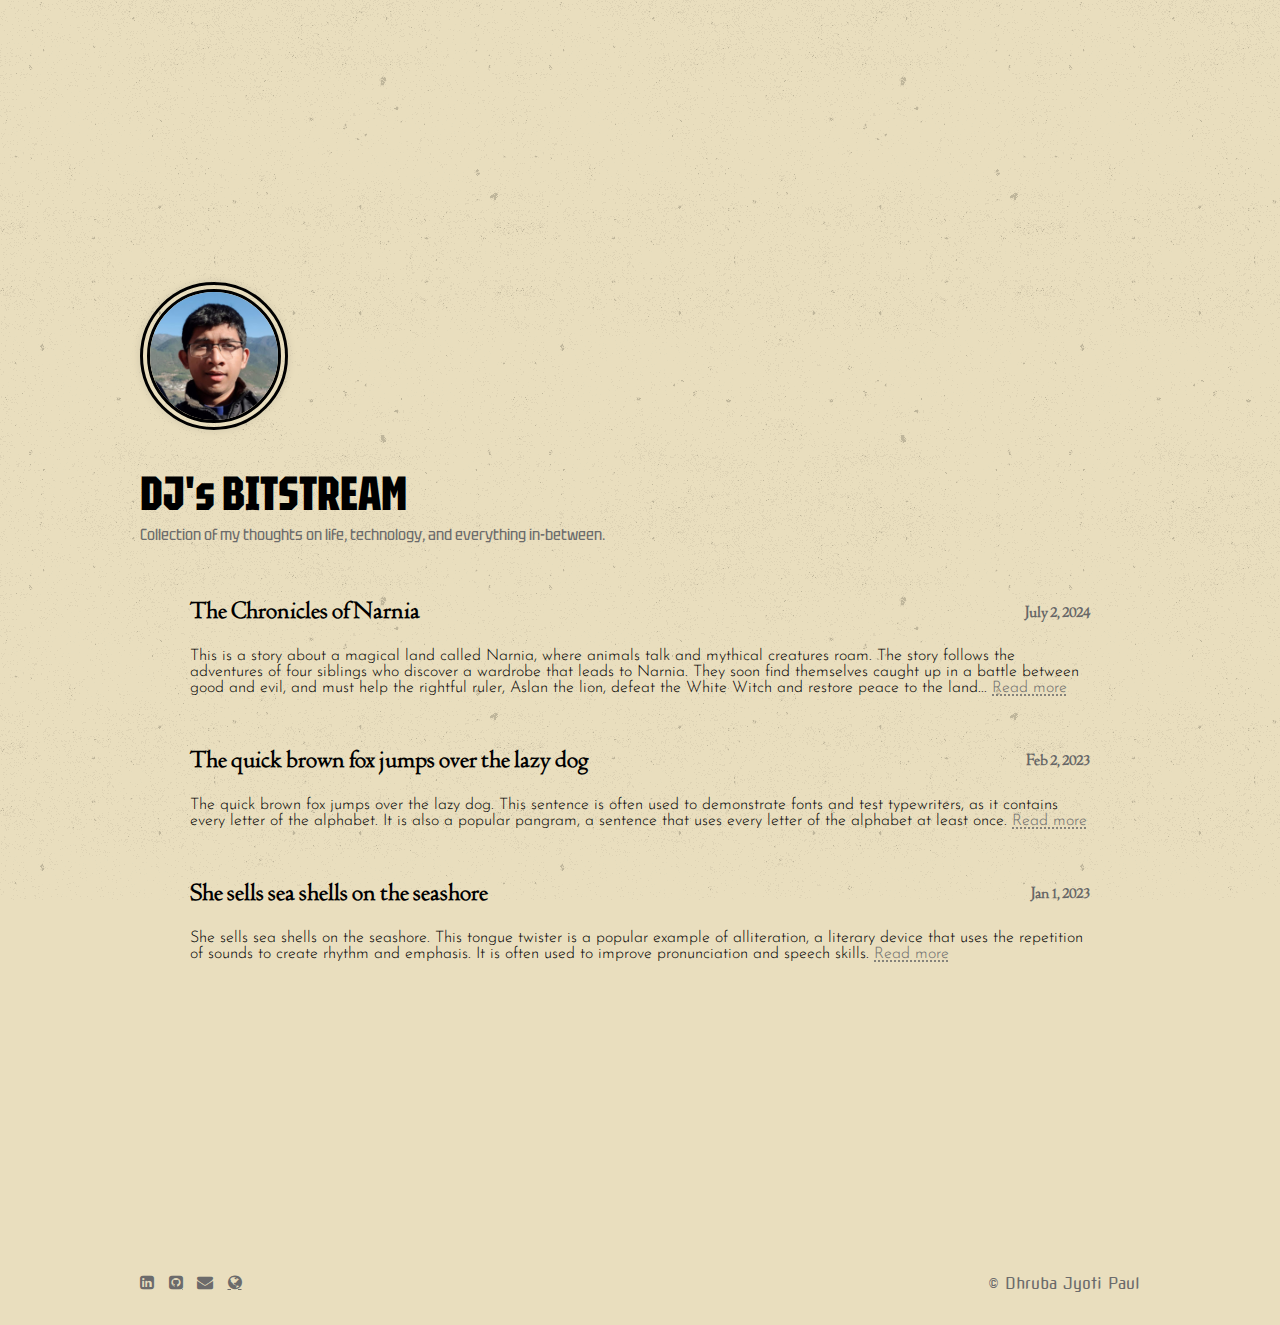
<file: index.html>
<!DOCTYPE HTML>
<html lang="en">
	<head>
        <!-- Google tag (gtag.js) -->
        <script async src="https://www.googletagmanager.com/gtag/js?id=G-H63S8PZ4SB"></script>
        <script>
			window.dataLayer = window.dataLayer || [];
			function gtag(){dataLayer.push(arguments);}
			gtag('js', new Date());

			gtag('config', 'G-H63S8PZ4SB');
        </script>
        
		<!-- Standard Header Tags -->
		<title>BITSTREAM</title>
		<meta charset="utf-8" />
		<meta name="viewport" content="width=device-width, initial-scale=1, user-scalable=no" />
		<meta name="author" content="Dhruba Jyoti Paul">
		<meta name="keywords" content="DJ, Dhruba Jyoti Paul, about DJ, Paul, DJ Paul, DJ-PAUL, Bitstream, DJ's Blog">
        <meta name="description" content="Personal Blog of Dhruba Jyoti Paul (DJ-PAUL). Bitstream.">

		<!-- Links -->
		<link rel="stylesheet" href="assets/css/main.css" />
		<link rel="icon" type="image/x-icon" href="assets/images/tab_icon.png">
		<link rel="stylesheet" href="https://cdnjs.cloudflare.com/ajax/libs/font-awesome/4.7.0/css/font-awesome.min.css">
	</head>
	<body>
		<!-- Main -->
        <div id="main">
            <!-- Center Div -->
            <div id="banner">
                <img id="profile_pic" src="assets/images/profile_pic_mirrored.jpg" alt="avatar">
                <h1>DJ's BITSTREAM</h1>
				Collection of my thoughts on life, technology, and everything in-between.
            </div>

            <!-- Articles -->
            <div id="articles">
				<!-- START NEW CONTENT HERE --------------------------------------------------------------------------->
				<!-- TODO: iv) Title, ii) Description, iii) Date, iv) Links -->

				<!-- Article 3 -->
                <article>
                    <header>
                        <a class="article_title" href="articles/article1.html"><h2>The Chronicles of Narnia</h2></a>
                        <span class="date">July 2, 2024</span>
                    </header>
					<div class="article_desc">
						This is a story about a magical land called Narnia, where animals talk and mythical creatures roam. 
						The story follows the adventures of four siblings who discover a wardrobe that leads to Narnia. 
						They soon find themselves caught up in a battle between good and evil, and must help the rightful ruler, 
						Aslan the lion, defeat the White Witch and restore peace to the land... 
						<a class="read_more" href="articles/article1.html">Read more</a>
					</div>
                </article>

				<!-- Article 2 -->
                <article>
                    <header>
						<a class="article_title" href="https://www.google.com"><h2>The quick brown fox jumps over the lazy dog</h2></a>
                        <span class="date">Feb 2, 2023</span>
                    </header>
					<div class="article_desc">
						The quick brown fox jumps over the lazy dog. This sentence is often used to demonstrate fonts 
						and test typewriters, as it contains every letter of the alphabet. It is also a popular pangram, 
						a sentence that uses every letter of the alphabet at least once.
						<a class="read_more" href="https://www.google.com">Read more</a>
					</div>
                </article>

				<!-- Article 1 -->
                <article>
                    <header>
						<a class="article_title" href="https://www.google.com"><h2>She sells sea shells on the seashore</h2></a>
                        <span class="date">Jan 1, 2023</span>
                    </header>
					<div class="article_desc">
						She sells sea shells on the seashore. This tongue twister is a popular example of alliteration, 
						a literary device that uses the repetition of sounds to create rhythm and emphasis. 
						It is often used to improve pronunciation and speech skills.
						<a class="read_more" href="https://www.google.com">Read more</a>
					</div>
                </article>
				<!-- STOP CONTENT HERE -------------------------------------------------------------------------------->
            </div>

            <!-- Copyright -->
            <div id="footer">
				<div class="footer-icons">
					<a href="https://www.linkedin.com/in/dj-paul/" class="fa fa-linkedin-square" target="_blank"></a>
					<a href="https://github.com/djpaul-dev" class="fa fa-github-square" target="_blank"></a>
					<a href="mailto:dhruba.j.paul+FromPortfolio@gmail.com" class="fa fa-envelope"></a>
					<a href="https://djpaul.dev" class="fa fa-globe"></a>
				</div>
				<div class="footer-copyright">
					&copy; Dhruba Jyoti Paul
				</div>
			</div>	
        </div>
	</body>
</html>
</file>
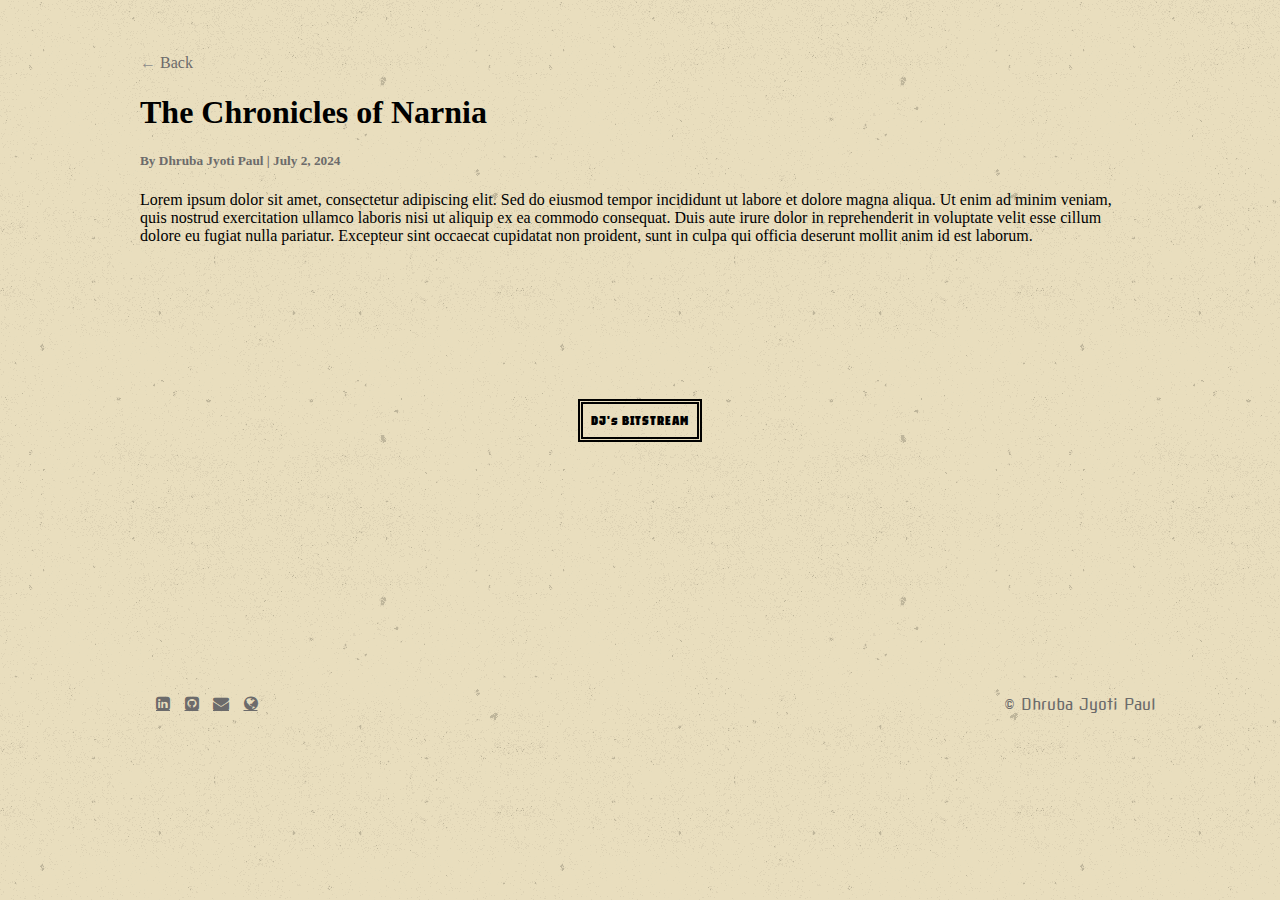
<file: articles/article1.html>
<!DOCTYPE HTML>
<html lang="en">
	<head>
        <!-- Google tag (gtag.js) -->
        <script async src="https://www.googletagmanager.com/gtag/js?id=G-H63S8PZ4SB"></script>
        <script>
            window.dataLayer = window.dataLayer || [];
            function gtag(){dataLayer.push(arguments);}
            gtag('js', new Date());

            gtag('config', 'G-H63S8PZ4SB');
        </script>

		<!-- Standard Header Tags -->
		<title>BITSTREAM</title>
		<meta charset="utf-8" />
		<meta name="viewport" content="width=device-width, initial-scale=1, user-scalable=no" />
		<meta name="author" content="Dhruba Jyoti Paul">

        <!-- ARTICLE DEPENDENT -->
        <meta name="keywords" content="">
        <meta name="description" content="">

        <!-- Links -->
        <link rel="stylesheet" href="../assets/css/article.css" />
		<link rel="icon" type="image/x-icon" href="../assets/images/tab_icon.png">
		<link rel="stylesheet" href="https://cdnjs.cloudflare.com/ajax/libs/font-awesome/4.7.0/css/font-awesome.min.css">
	</head>
	<body>
        <div id="main">
            <!-- Back Button -->
            <span class="previous">&#8592; <a class="previous_button" href="../index.html">Back</a></span>
            
            <!-- CONTENT -->
            <div id="content" itemscope itemtype="http://schema.org/Article">
                <!-- ADD YOUR CONTENT HERE ---------------------------------------------------------------------------->
                <!-- TODO: i) Title, ii) Date(s), iii) Content, iv) Keywords, Desc. in metatags above -->
                <h1><span itemprop="name">The Chronicles of Narnia</span></h1>
                <h5 id="citation">By <span itemprop="author">Dhruba Jyoti Paul</span> | <time itemprop="datePublished" datetime="2024-07-02">July 2, 2024</time></h5>
                <p>Lorem ipsum dolor sit amet, consectetur adipiscing elit. Sed do eiusmod tempor incididunt ut labore et dolore magna aliqua. Ut enim ad minim veniam, quis nostrud exercitation ullamco laboris nisi ut aliquip ex ea commodo consequat. Duis aute irure dolor in reprehenderit in voluptate velit esse cillum dolore eu fugiat nulla pariatur. Excepteur sint occaecat cupidatat non proident, sunt in culpa qui officia deserunt mollit anim id est laborum.</p>
                <!-- STOP YOUR CONTENT HERE --------------------------------------------------------------------------->
            </div>

            <!-- Home Page Link -->
            <div class="home">
                <a href="../index.html">DJ's BITSTREAM</a>
            </div>

            <!-- Copyright -->
            <div id="footer">
                <div class="footer-icons">
                    <a href="https://www.linkedin.com/in/dj-paul/" class="fa fa-linkedin-square" target="_blank"></a>
                    <a href="https://github.com/djpaul-dev" class="fa fa-github-square" target="_blank"></a>
                    <a href="mailto:dhruba.j.paul+FromPortfolio@gmail.com" class="fa fa-envelope"></a>
                    <a href="https://djpaul.dev" class="fa fa-globe"></a>
                </div>
                <div class="footer-copyright">
                    &copy; Dhruba Jyoti Paul
                </div>
            </div>	            
        </div>
        
        <!-- JQuery Scripts -->
        <!-- <img src="../assets/images/anchor_white.png" alt="home" style="width: 20px; height: 20px; vertical-align: middle;">
        DJ's BITSTREAM -->
	</body>
</html>
</file>
<file: assets/css/main.css>
@import url('https://fonts.googleapis.com/css2?family=Amatic+SC:wght@400;700&family=Delius&family=Josefin+Sans:ital,wght@0,100..700;1,100..700&family=Nova+Square&family=Righteous&family=Roboto:wght@300;500;700&family=Tektur:wght@400..900&display=swap');

:root {
    --light_text: #6c6b6b;
    --backgroud_color: #E9DEBE;
    --max-width: 1000px;
}

@font-face {
    font-family: OPTICubaLibreTwo;
    font-weight: bolder;
    src: url("../fonts/OPTICubaLibreTwo.otf") format("opentype");
}

body {
    background-image: url('../images/texture.png');
    background-color: var(--backgroud_color);
    background-attachment: fixed;

    /* CSS Layout */
    display: flex;
    justify-content: center;
    min-height: 100vh;
    margin: 0;
}

/* This div contains the 3 sections: banner, articles, footer */
#main {
    display: flex;
    flex-direction: column;
    align-items: center;
    width: 100%;
    max-width: var(--max-width);
    padding: 1rem;
}

/* BANNER SECTION *************************************************************************************************** */

/* Profile Picture */
#profile_pic {
    border-radius: 50%;
    height: 8rem;
    box-shadow: 0 0 10px rgba(0, 0, 0, 0.1);
    border: 10px double #000;
}

/* Banner Section Title */
#banner h1 {
    font-family: "Tektur", sans-serif;
    font-variation-settings: "wdth" 50;
    font-size: 3rem;
    color: black;
    margin-bottom: 0;
}

/* Banner section contains Profile_Pic and Title, Sub-Title */
#banner {
    font-family: "Tektur", sans-serif;
    font-variation-settings: "wdth" 90;
    font-weight: 100;
    color: var(--light_text);

    display: flex;
    flex-direction: column;
    align-items: flex-start;

    width: 100%;
    max-width: var(--max-width);
    padding: 1rem;
    margin-top: 25%;  /* Ensure the banner always starts from center, even when there's more content */
}

/* ARTICLE SECTION ****************************************************************************************************/
#articles {
    font-family: "OPTICubaLibreTwo";

    display: flex;
    flex-direction: column;
    width: 100%;
    max-width: var(--max-width);
    padding: 1rem;
}

/* Article Element */
article {
    padding: 5%;
    padding-top: 0;
    padding-bottom: 3%;
}

/* Contains the article title and date */
article header {
    display: flex;
    justify-content: space-between;
    font-weight: bold;
}

/* Titles */
article header .article_title {
    padding-right: 10%;
    text-decoration: none;
    color: black;
}

/* Dates */
article header .date {
    color: #666;
    align-self: center;
    white-space: nowrap;
}

/* Article Description */
article .article_desc {
    font-family: "Josefin Sans", sans-serif;
    font-weight: 300;
}

/* Article Description Ream More link */
article .article_desc .read_more {
    text-decoration: underline;
    text-decoration-style: dotted;
    text-decoration-color: var(--light_text); /* Underline color should be ligter than text color */
    text-underline-offset: 3px; /* vertical offset so it doesn't touch text */
    color: var(--light_text);
}

/* Hover effect for articles */
article:hover{
    box-shadow:0px 0px 2px 0px #000;
}

/* Hover effect for article titles */
article header .article_title:hover {
    text-decoration: underline;
    text-decoration-style: dotted;
    text-decoration-color: var(--light_text); /* Underline color should be ligter than text color */
    text-underline-offset: 3px; /* vertical offset so it doesn't touch text */
    color: var(--light_text);    
}

/* Hover effect for article "read more"s */
article .article_desc .read_more:hover {
    text-decoration: none;
}


/* FOOTER SECTION *****************************************************************************************************/
#footer {
    font-family: "Nova Square", sans-serif;
    color: var(--light_text);
    margin-top: 25%;

    /* css layout */
    display: flex;
    justify-content: space-between;
    width: 100%;
    max-width: var(--max-width);
    padding: 1rem;
}

#footer a {
    color: var(--light_text);
}

#footer .footer-icons {
    display: flex;
    gap: 25%;
}
</file>
<file: assets/css/article.css>
@import url('https://fonts.googleapis.com/css2?family=Amatic+SC:wght@400;700&family=Josefin+Sans:ital,wght@0,100..700;1,100..700&family=Nova+Square&family=Righteous&family=Roboto:wght@300;500;700&family=Tektur:wdth,wght@75..100,400..900&display=swap');

:root {
    --light_text: #6c6b6b;
    --backgroud_color: #E9DEBE;
    --max-width: 1000px;
}

body {
    background-image: url('../images/texture.png');
    background-color: var(--backgroud_color);
    background-attachment: fixed;

    /* CSS Layout */
    display: flex;
    justify-content: center;
    min-height: 100vh;
    margin: 0;
}

/* This div contains the 2 sections: Content, Footer */
#main {
    margin-top: 3%;
    display: flex;
    flex-direction: column;
    width: 100%;
    max-width: var(--max-width);
    padding: 1rem;
}

/* Button Design Guide: https://youtu.be/rdUu6E7MrCE?si=iTOAxCyA1LWJBD9G */
.home {
    margin-top: 15%;
    align-self: center;
}

.home a {
    font-family: "Tektur", sans-serif;
    font-variation-settings: "wdth" 50;
    padding: 0.5rem;
    color: black;
    border: 5px double black;
    text-decoration: none;
    font-weight: 1000;
    font-size: 0.8rem;
    letter-spacing: 1px;
    transition: 0.5s;
}

.home a:hover {
    background: black;
    color: white;
    border: 5px double var(--backgroud_color);
}

/* CONTENT SECTION ****************************************************************************************************/

#citation {
    color: var(--light_text);
}

.previous {
    color: rgb(140, 140, 140);
    display: inline;
}

.previous .previous_button {
    text-decoration: none;
    color: var(--light_text);

}

.previous_button:hover {
    text-decoration: underline;
    text-decoration-style: dotted;
    text-decoration-color: var(--light_text); /* Underline color should be ligter than text color */
    text-underline-offset: 3px; /* vertical offset so it doesn't touch text */
}

/* FOOTER SECTION *****************************************************************************************************/
#footer {
    font-family: "Nova Square", sans-serif;
    color: var(--light_text);
    margin-top: 25%;

    /* css layout */
    display: flex;
    justify-content: space-between;
    width: 100%;
    max-width: var(--max-width);
    padding: 1rem;
}

#footer a {
    color: var(--light_text);
}

#footer .footer-icons {
    display: flex;
    gap: 25%;
}
</file>
